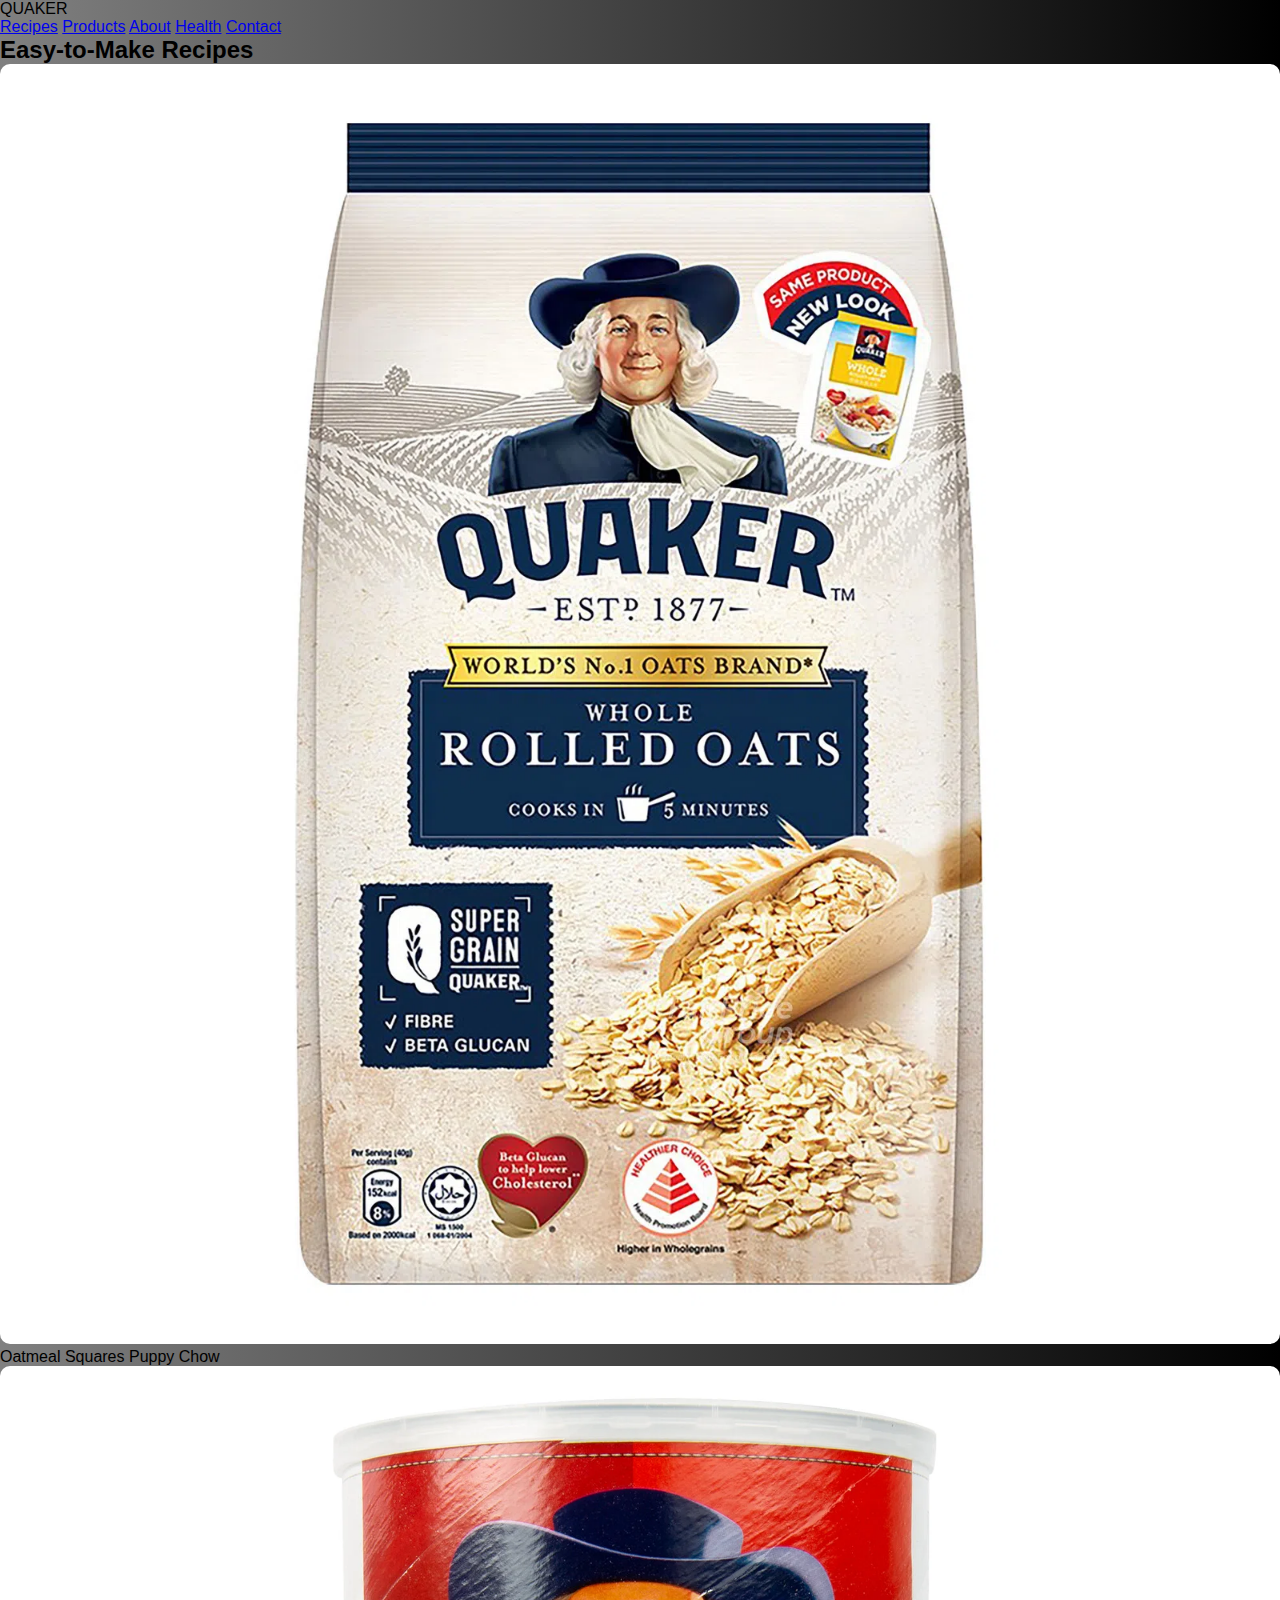
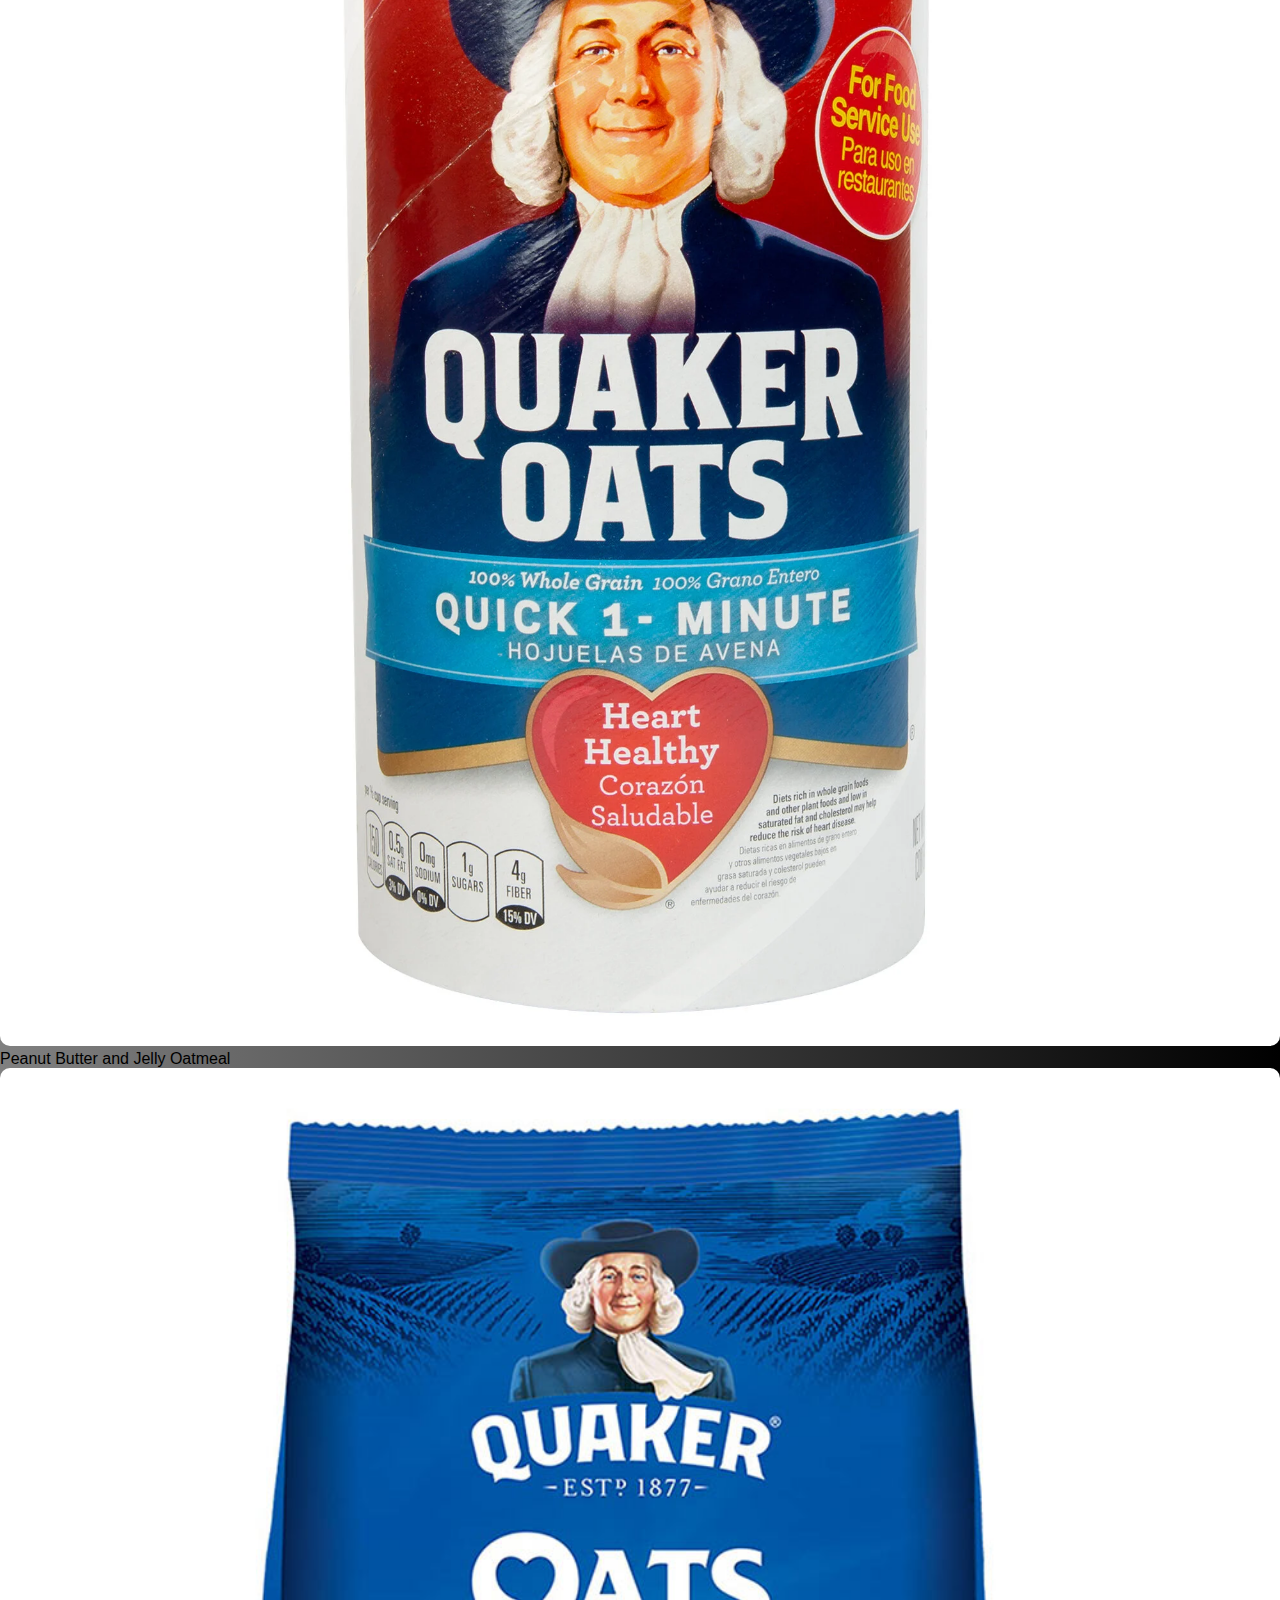
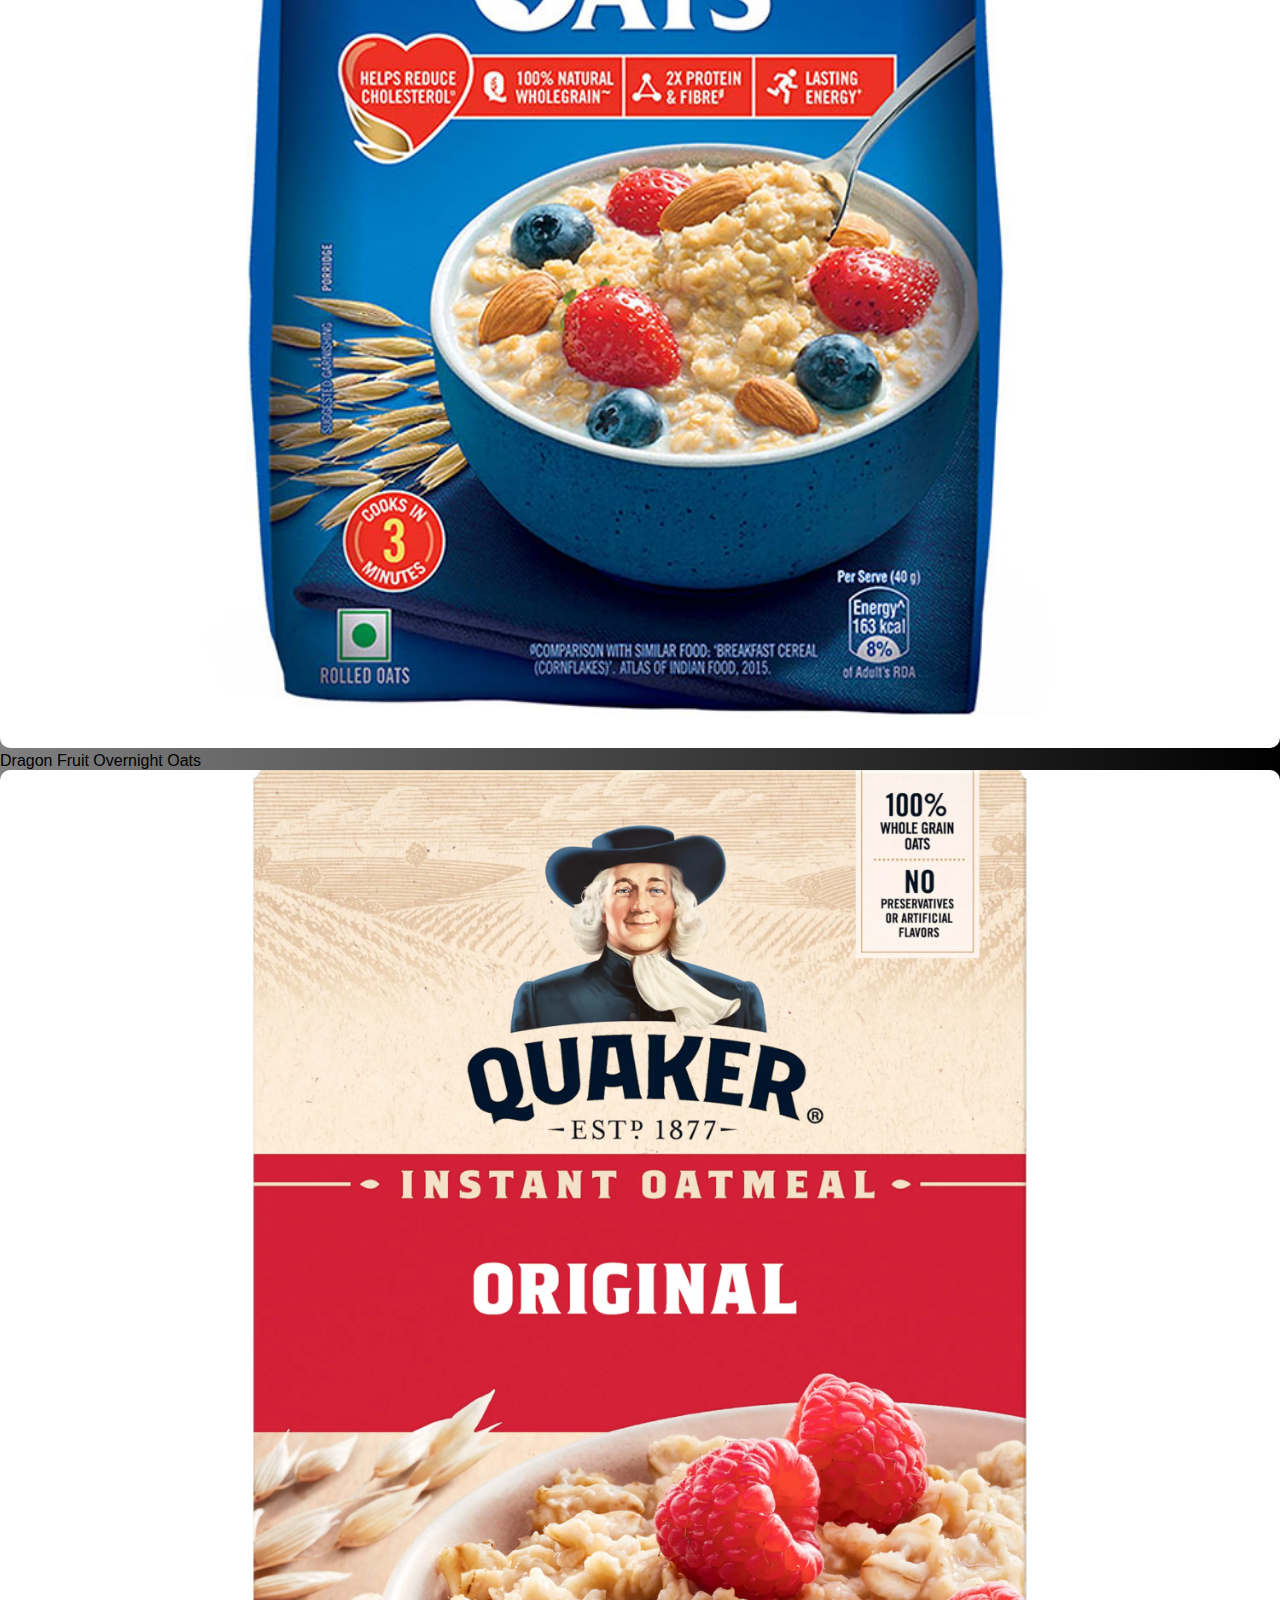
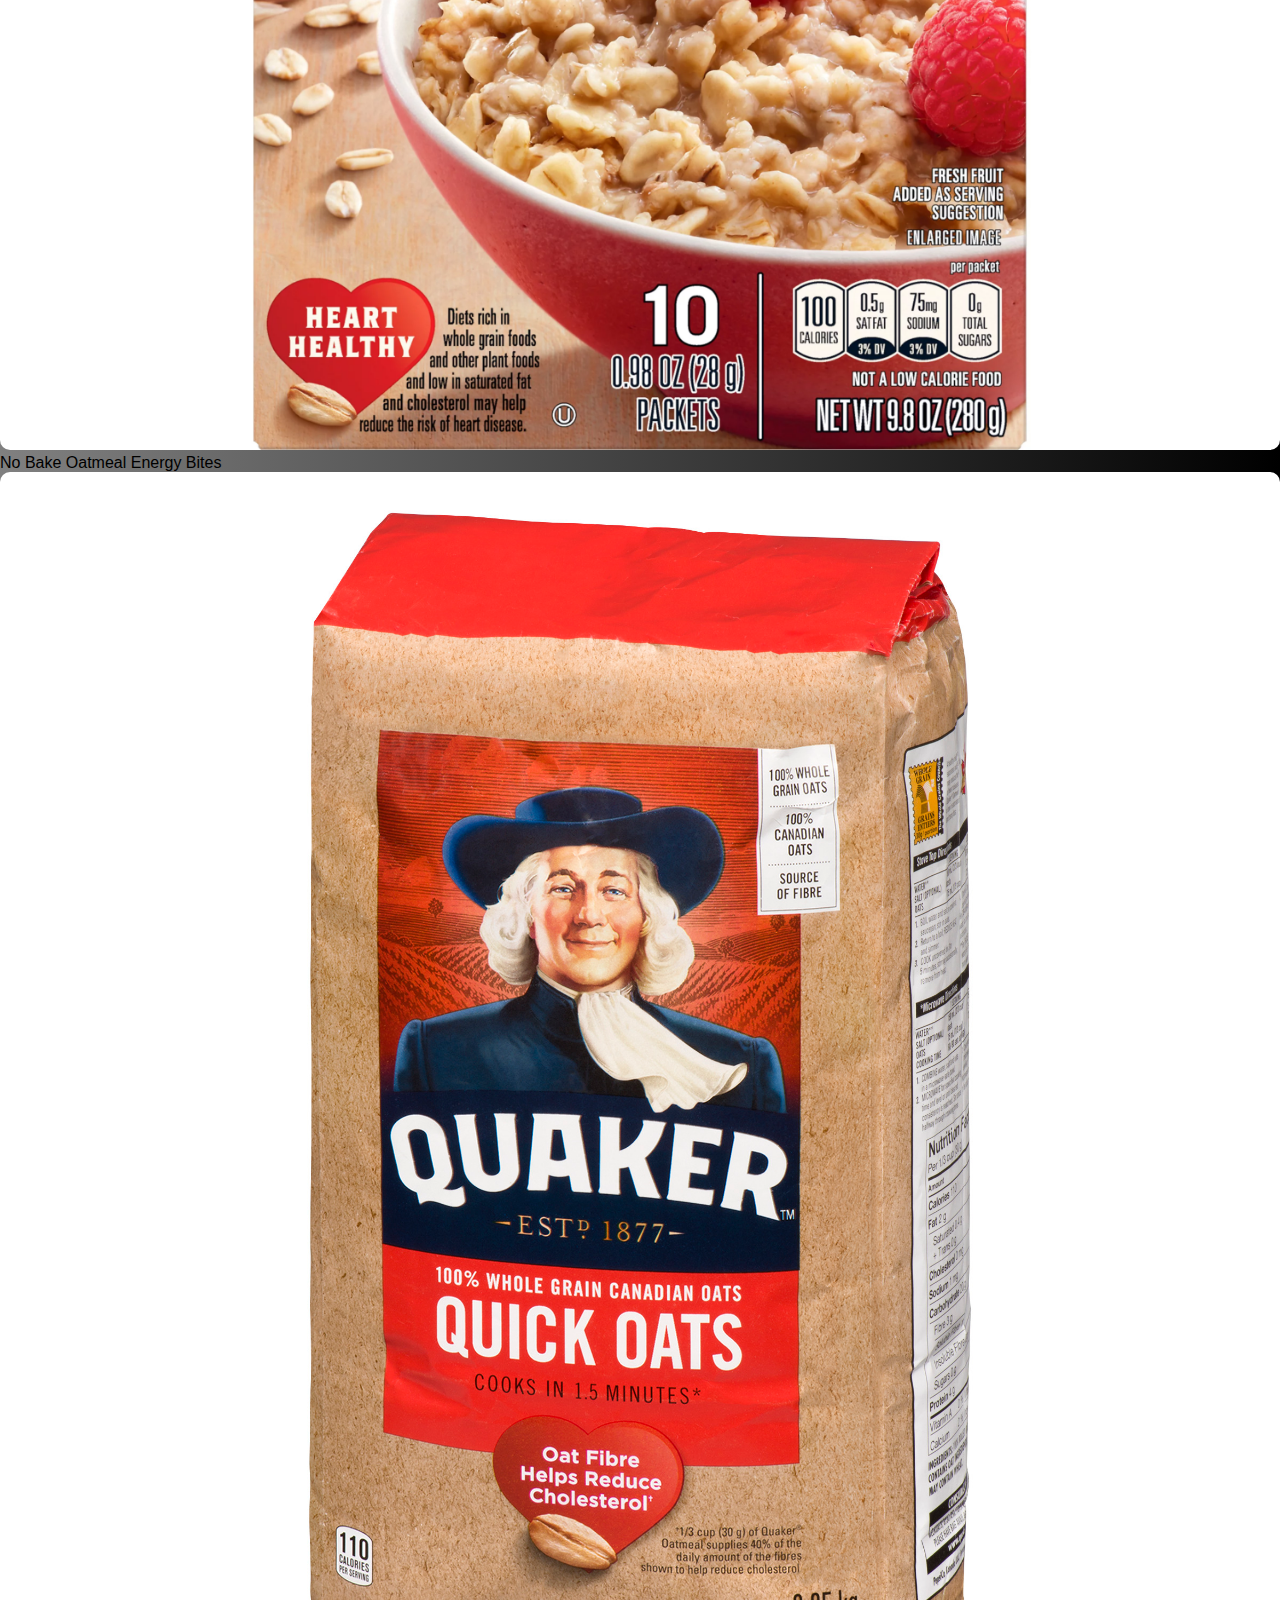
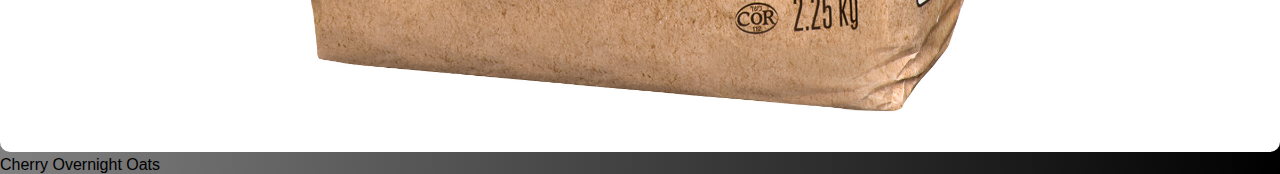
<file: index.html>
<!DOCTYPE html>
<html lang="en">
<head>
  <meta charset="UTF-8">
  <title>Quaker Oats</title>
  <meta name="viewport" content="width=device-width, initial-scale=1.0">


  <link rel="stylesheet" href="style.css">
</head>
<body>

  
  <div class="navbar">
    <div class="logo">QUAKER</div>
    <div class="menu">
      <a href="#">Recipes</a>
      <a href="#">Products</a>
      <a href="#">About</a>
      <a href="#">Health</a>
      <a href="#">Contact</a>
    </div>
  </div>

  
  <div class="hero">
    <div class="hero-text">
    </div>
  </div>

  
  <div class="section">
    <h2>Easy-to-Make Recipes</h2>

    <div class="recipes">
      <div class="card">
        <img src="1.webp" alt="Recipe 1">
        <p>Oatmeal Squares Puppy Chow</p>
      </div>

      <div class="card">
        <img src="2.webp" alt="Recipe 2">
        <p>Peanut Butter and Jelly Oatmeal</p>
      </div>

      <div class="card">
        <img src="3.jpg" alt="Recipe 3">
        <p>Dragon Fruit Overnight Oats</p>
      </div>

      <div class="card">
        <img src="4.webp" alt="Recipe 4">
        <p>No Bake Oatmeal Energy Bites</p>
      </div>

      <div class="card">
        <img src="5.jpg" alt="Recipe 5">
        <p>Cherry Overnight Oats</p>
      </div>
    </div>
  </div>

</body>
</html>
</file>
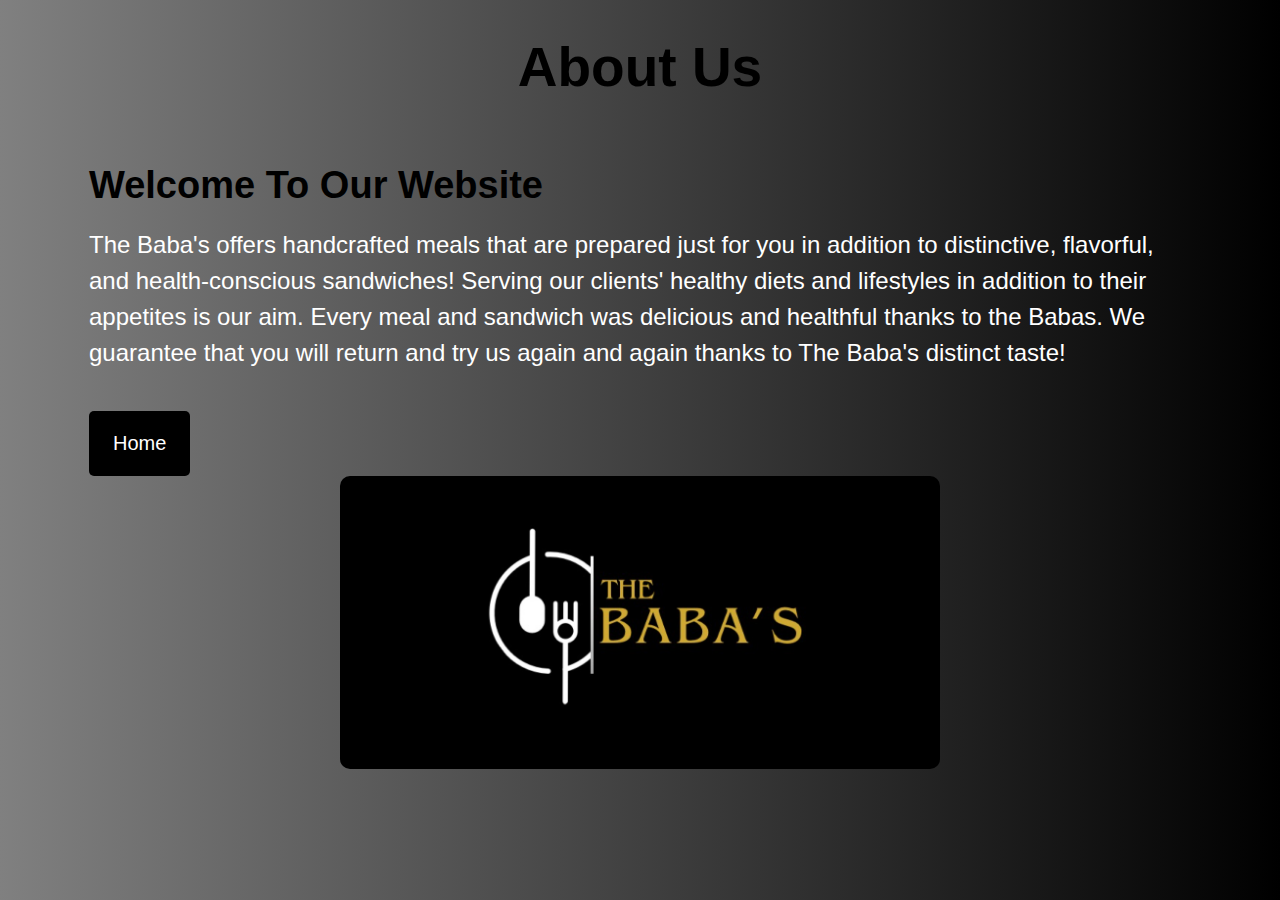
<file: About Us.html>
<!DOCTYPE html>
<html>
<head>
    <title>The Baba's offical website</title>
    <link rel="icon" type="image" href="icon.jpg" > 
    <link rel="stylesheet" href="style.css">
    
</head>

<body>
    
    

        <section class="hero">
            <div class="heading">
                <h1>About Us</h1>
            </div>

            <div class="container">
                <div class="hero-content">
                    <h2>Welcome To Our Website</h2>
                    <p>The Baba's offers handcrafted meals that are prepared just for 
                        you in addition to distinctive, flavorful, and health-conscious 
                        sandwiches! Serving our clients' healthy diets and lifestyles in
                         addition to their appetites is our aim. Every meal and sandwich was 
                         delicious and healthful thanks to the Babas. We guarantee that you will 
                         return and try us again and again thanks to The Baba's distinct taste!
                    </p>
                    <button class="cta-button"><a href="Home page.html">Home</a></button>
                    <div class="hero-image">
                        <img src="logo.png">
                    </div>
                </div>
            </div>
        </section>
    
</body>
</html>
</file>
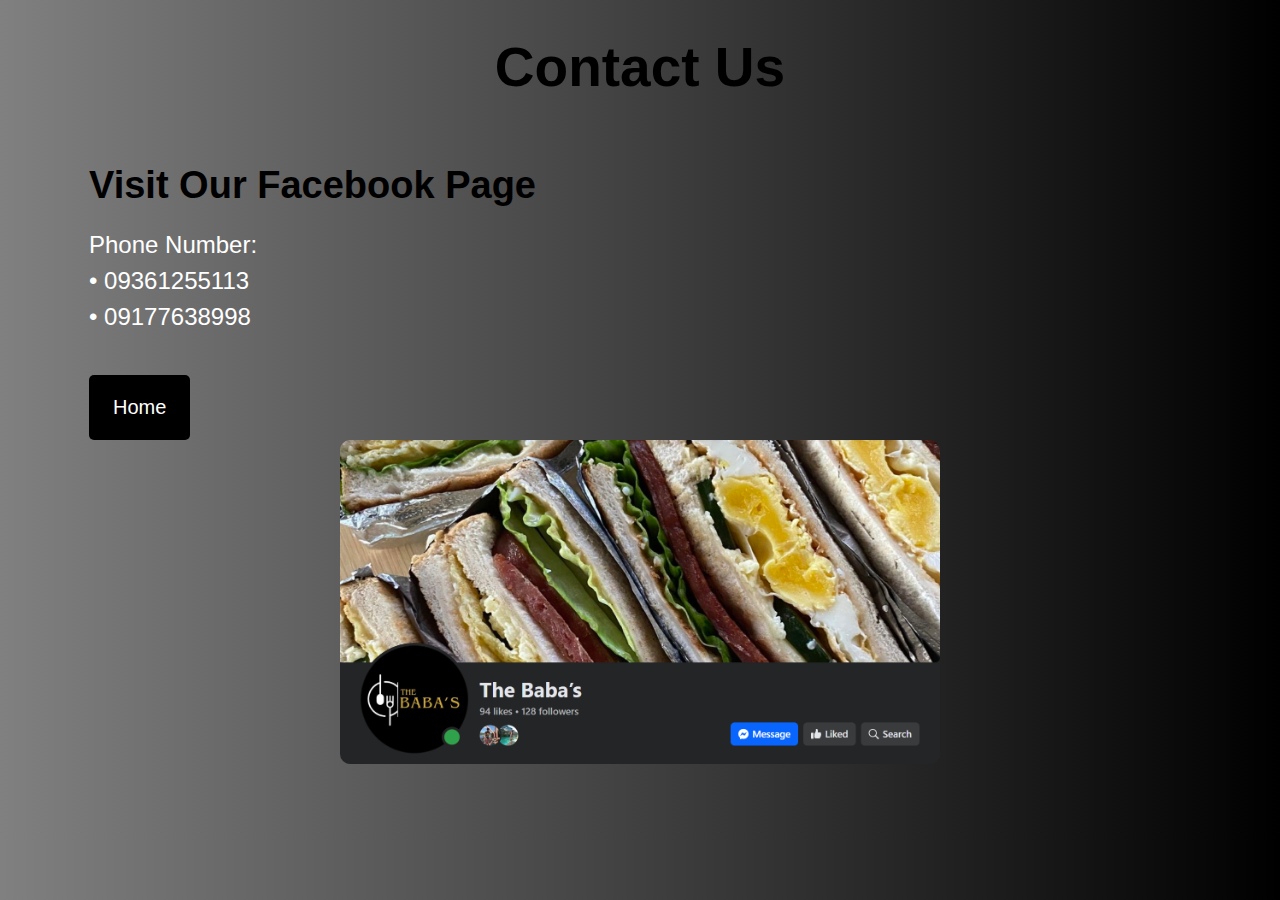
<file: Contact Us.html>
<!DOCTYPE html>
<html>
<head>
    <title>The Baba's official website</title>
    <link rel="icon" type="image" href="icon.jpg">
    <link rel="stylesheet" href="stile.css">
</head>
<body>
    
    <section>
        <div class="heading">
            <h1>Contact Us</h1>
        </div>

        <div class="container">
            <div class="hero-content">
                <h2><a href="https://www.facebook.com/profile.php?id=61556570990754">Visit Our Facebook Page</a></h2>
                <p>Phone Number: <br> 
                    • 09361255113 <br>
                    • 09177638998<br>
                </p>
                <button class="cta-button"><a href="Home page.html">Home</a></button>
                <div class="hero-image">
                    <img src="fb.png">

                </div>
                </div>
            </div>
        </div>
    </section>
        
</body>
</html>
</file>
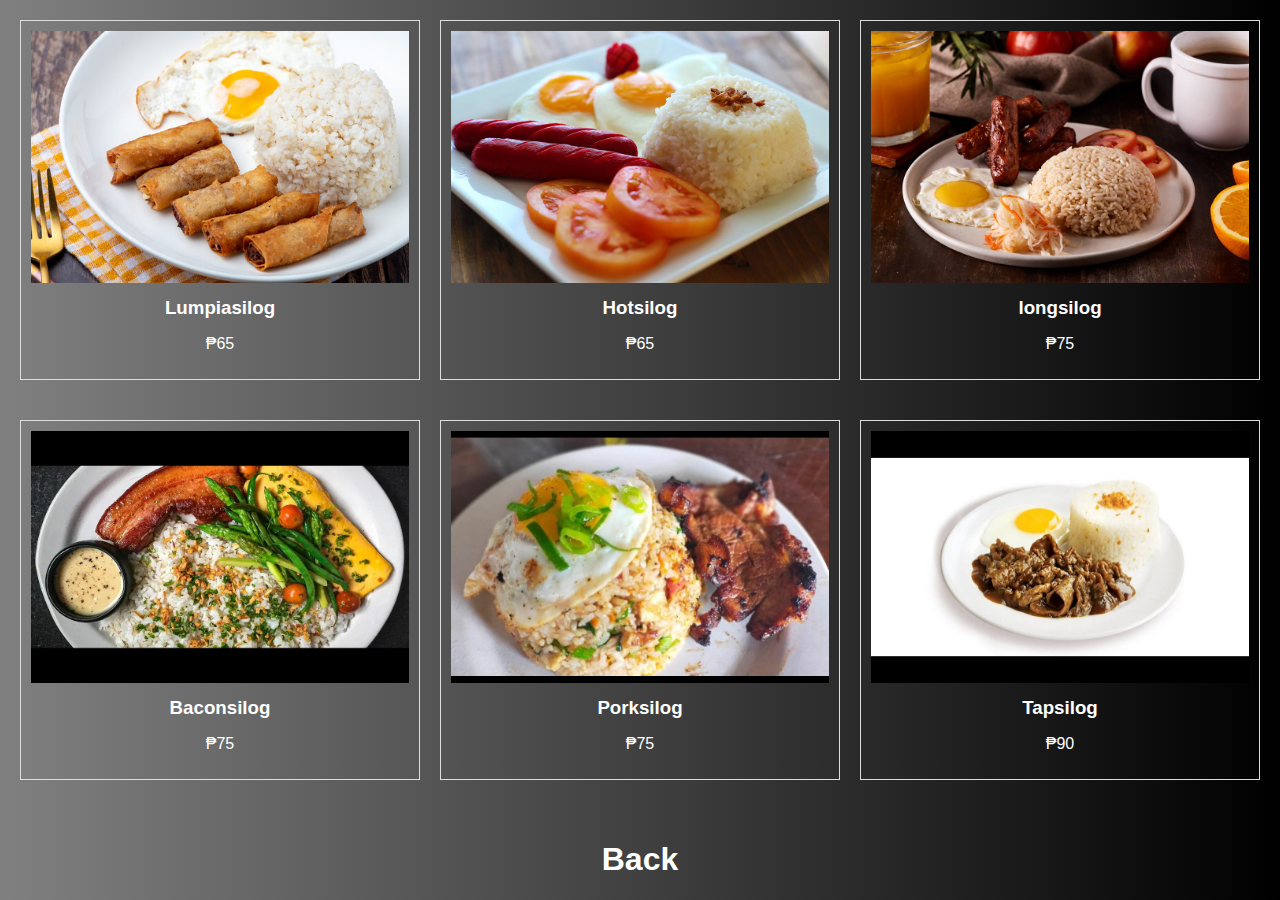
<file: Menu's.html>
<!DOCTYPE html>
<html lang="en">
<head>
    <meta charset="UTF-8">
    <meta name="viewport" content="width=device-width, initial-scale=1.0">
    <title>The Baba's offical website</title>
    <link rel="icon" type="image" href="icon.jpg" > 
    <link rel="stylesheet" href="stl.css">
    <style>
        body {
            font-family: Arial, sans-serif;
            margin: 0;
            padding: 0;
        }
        nav ul {
            list-style: none;
            padding: 0;
            margin: 0;
            display: flex;
            justify-content: space-between;
        }
        .product-grid {
    
    grid-template-columns: repeat(auto-fill, minmax(200px, 1fr));
    gap: 20px;
     padding: 20px;
}
    .product-item {
  border: 1px solid #ddd;
  padding: 10px;
  text-align: center;
}
        nav ul li {
            display: inline-block;
        }
        nav ul li a {
            color: white;
            text-decoration: none;
            padding: 5px 15px;
        }
        
        .product-item img {
            max-width: 100%;
            height: auto;
        }
        .product-item h3 {
            margin: 10px 0;
            color: white;
        }
        .product-item p {
            font-size: 16px;
            color: white;
        }
        
    </style>
</head>
<body>
    
    
    <main>
        <section class="product-grid">
            <!-- Product Item -->
            <div class="product-item">
                <img src="lumsilog.jpeg" alt="Product 1">
                <h3>Lumpiasilog</h3>
                <p>₱65</p>
            </div>
            <!-- Product Item -->
            <div class="product-item">
                <img src="hotsilog.jpg" alt="Product 2">
                <h3>Hotsilog</h3>
                <p>₱65</p>
            </div>
            <!-- Product Item -->
            <div class="product-item">
                <img src="silog.jpg" alt="Product 3">
                <h3>longsilog</h3>
                <p>₱75</p>
            </div>
            <!-- Product Item -->
            <div class="product-item">
                <img src="bb.webp" alt="Product 1">
                <h3>Baconsilog</h3>
                <p>₱75</p>
            </div>
            <!-- Product Item -->
            <div class="product-item">
                <img src="porksilog.jpg" alt="Product 2">
                <h3>Porksilog</h3>
                <p>₱75</p>
            </div>
            <!-- Product Item -->
            <div class="product-item">
                <img src="tapsilog.jpg" alt="Product 3">
                <h3>Tapsilog</h3>
                <p>₱90</p>
            </div>
           
            <!-- Product Item -->
        </section>
        <div style="text-align: center;">
            <h1><a href="Menu.html">Back</a></h1>
        </div>
    </main>
    
    
   
</body>
</html>
</file>
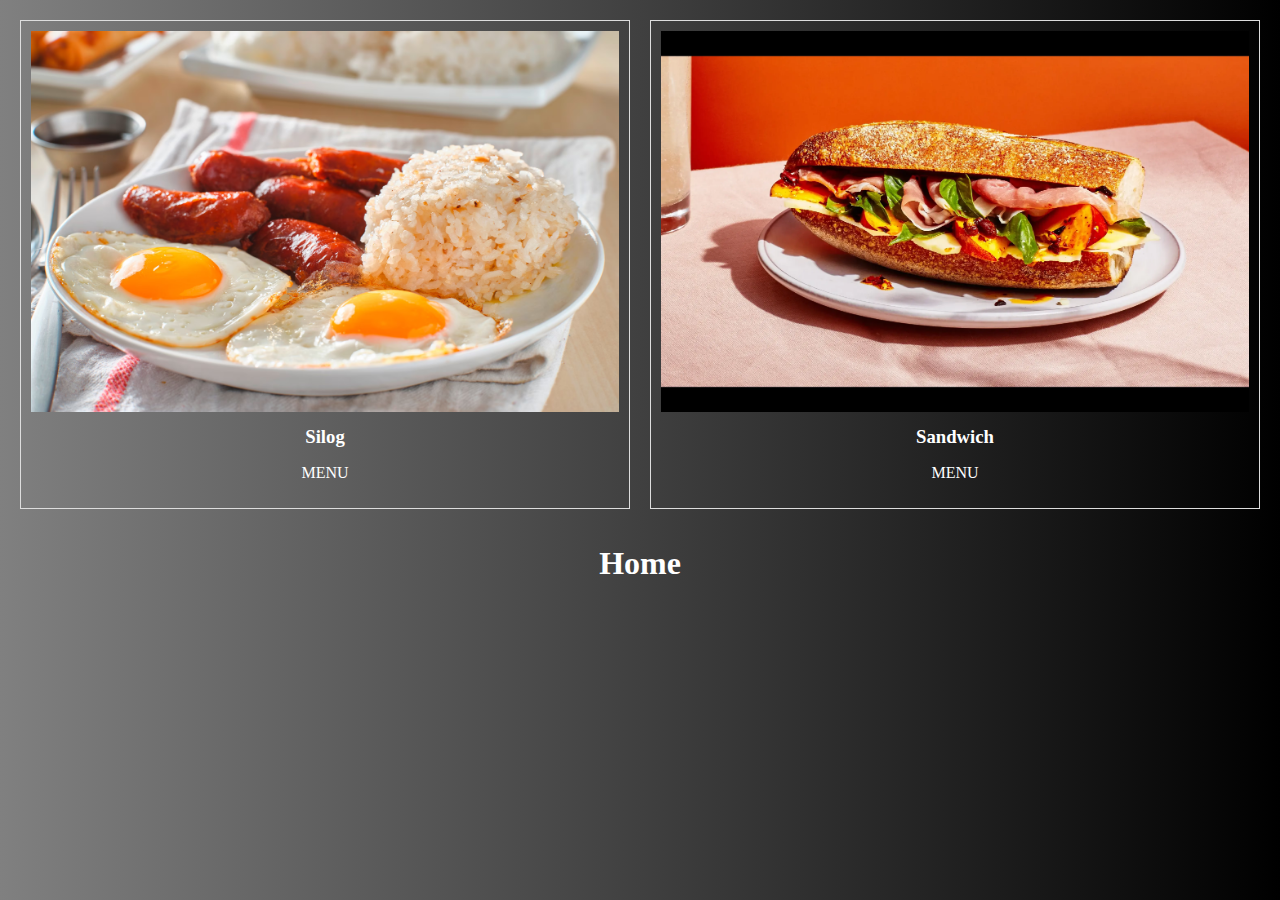
<file: Menu.html>
<!DOCTYPE html>
<html>
<head>
    <title>The Baba's offical website</title>
    <link rel="icon" type="image" href="icon.jpg" > 
    <link rel="stylesheet" href="styles.css">
    <style>
        nav ul {
            list-style: none;
            padding: 0;
            margin: 0;
            display: flex;
            justify-content: space-between;
        }
        .product-grid {
    
    grid-template-columns: repeat(auto-fill, minmax(200px, 1fr));
    gap: 20px;
     padding: 20px;
}
    .product-item {
  border: 1px solid #ddd;
  padding: 10px;
  text-align: center;
}
        nav ul li {
            display: inline-block;
        }
        nav ul li a {
            color: white;
            text-decoration: none;
            padding: 5px 15px;
        }
        
        .product-item img {
            max-width: 100%;
            height: auto;
        }
        .product-item h3 {
            margin: 10px 0;
            color: white;
        }
        .product-item p {
            font-size: 16px;
            color: white;
        }
        
    
        ul li {
            width: 80px;
            float: right;
            text-align: center;
            border: 1px solid white;
            background-color: white;
            opacity: 0.8;
            font-family: arial;
            padding: 7px;
            margin-right: 4px;
            
        }
        ul li a {
            text-decoration: none;
            color: black;
           
        }
        .ar {
                background-color: orange;
            }
            ul li:hover{ background-color: orange;
            }
            .ar:hover { background-color: gray;
                
            }
    </style>
</head>
<body>
    
    <div>
    <main>
        <section class="product-grid">
             
             <div class="product-item">
                <img src="silog.avif" alt="Product 1">
                <h3>Silog</h3>
                <p><a href="Menu's.html">MENU</a></p>
            </div>
            
            <div class="product-item">
                <img src="sandwich.webp" alt="Product 2">
                <h3>Sandwich</h3>
                <p><a href="sndwich.html">MENU</a></p>
            </div>
        </section>
    </main>
    </div>
    <footer> 
        <h1><a href="Home page.html">Home</a></h1>
    </footer>
    

</body>
</html>
</file>
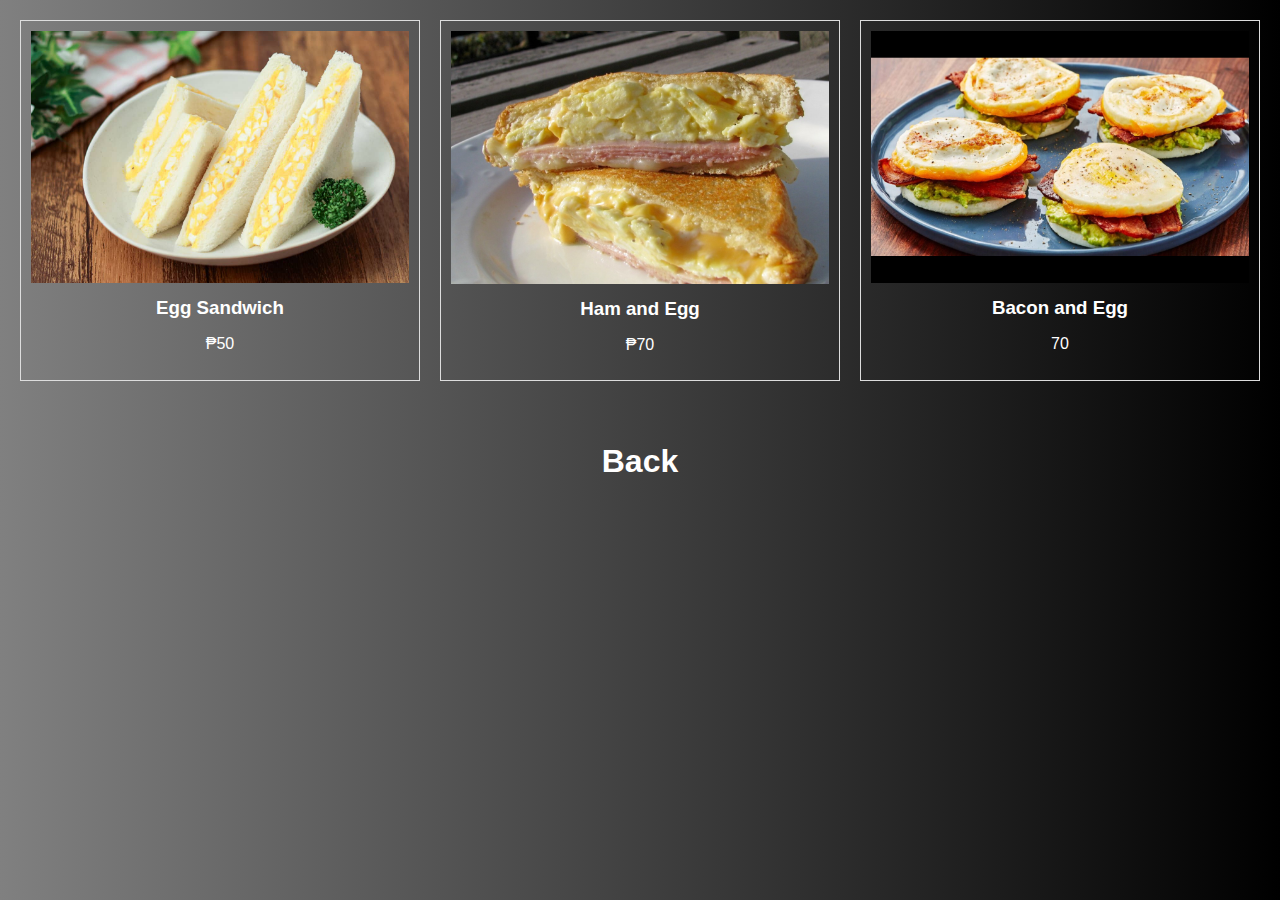
<file: sndwich.html>
<!DOCTYPE html>
<html lang="en">
<head>
    <meta charset="UTF-8">
    <meta name="viewport" content="width=device-width, initial-scale=1.0">
    <title>The Baba's offical website</title>
    <link rel="icon" type="image" href="icon.jpg" > 
    <link rel="stylesheet" href="stl.css">
    <style>
        body {
            font-family: Arial, sans-serif;
            margin: 0;
            padding: 0;
        }
        nav ul {
            list-style: none;
            padding: 0;
            margin: 0;
            display: flex;
            justify-content: space-between;
        }
        .product-grid {
    
    grid-template-columns: repeat(auto-fill, minmax(200px, 1fr));
    gap: 20px;
     padding: 20px;
}
    .product-item {
  border: 1px solid #ddd;
  padding: 10px;
  text-align: center;
}
        nav ul li {
            display: inline-block;
        }
        nav ul li a {
            color: white;
            text-decoration: none;
            padding: 5px 15px;
        }
        
        .product-item img {
            max-width: 100%;
            height: auto;
        }
        .product-item h3 {
            margin: 10px 0;
            color: white;
        }
        .product-item p {
            font-size: 16px;
            color: white;
        }
        
    </style>
</head>
<body>
    
    
    <main>
        <section class="product-grid">
            <!-- Product Item -->
            <div class="product-item">
                <img src="egg.jpg" alt="Product 1">
                <h3>Egg Sandwich</h3>
                <p>₱50</p>
            </div>
            <!-- Product Item -->
            <div class="product-item">
                <img src="hamegg.jpg " alt= "Product 2">
                <h3>Ham and Egg</h3>
                <p>₱70</p>
            </div>
            <!-- Product Item -->
            <div class="product-item">
                <img src="bacon.jpg" alt="Product 3">
                <h3>Bacon and Egg</h3>
                <p>70</p>
            </div>
            <!-- Product Item -->
           
           
            <!-- Product Item -->
        </section>
        <div style="text-align: center;">
            <h1><a href="Menu.html">Back</a></h1>
        </div>
    </main>
    
    
   
</body>
</html>
</file>
<file: style.css>
* {
    margin:0px;
    padding:0px ;
    box-sizing: border-box;
    font-family: "Arial", sans-serif;

}
body {
    background: linear-gradient(90deg,gray,black);
}

button a {
    color: white;
    text-decoration: none;
}

 .hero {
   
    overflow: hidden;
 }
 .heading h1 {
    color: black;
    font-size: 55px;
    text-align: center;
    margin-top: 35px;
 }
 .container {
    display: flex;
    justify-content: center;
    align-items: center;
    width: 90%;
    margin: 65px auto;
 }
.hero-content {
    flex: 1;
    width: 600px;
    margin: 0px 25px;
    animation: fadeInUp 2s ease;

}
.hero-content h2 {
    font-size: 38px;
    margin-bottom: 20px;
    color: black;
}
.hero-content p {
    font-size: 24px;
    line-height: 1.5;
    margin-bottom: 40px;
    color: white;
}
.hero-content button {
    display: inline-block;
    background-color: black;
    color: #fff;
    padding: 21px 24px;
    border-radius: 5px;
    font-size: 20px;
    border: none;
    cursor: pointer;
    transition: 0.3s ease;
}
.hero-content button:hover {
    background-color: rgb(52, 48, 48);
    transform: scale(1.1);
}
.hero-image {
    flex: 1;
    width: 600px;
    margin: auto;
    animation: fadeInRight 2s ease;
}
img {
    width: 100%;
    height: auto;
    border-radius: 10px;

}
 @media screen and (max-width: 768px) {
    .heading h1 {
        font-size: 45px;
        margin-top: 30px;
    }
    .hero {
        margin: 0px;
    }
    .container {
        width: 100%;
        flex-direction: column;
        margin: 0px;
        padding: 0px 40px; 
    }
    .hero-content {
        width: 100%;
        margin: 35px 0px;

    }
    .hero-content h2 {
        font-size: 30px;

    }
    .hero-content p {
        font-size: 18px;
        margin-bottom: 20px;
    }
    .hero-content button {
        font-size: 16px;
        padding: 8px 16px;
    }
    .hero-image {
        width: 100%;

    }
}
@keyframes fadeInUp {
    0% {
        opacity: 0;
        transform: translateY(50px);
    }
    100% {
        opacity: 1;
        transform: translateY(0px);
    }
}
@keyframes fadeInRight {
    0% {
        opacity: 0;
        transform: translateX(50px);
    }
    100% {
        opacity: 1;
        transform: translateX(0px);
    }
}
</file>
<file: stile.css>
* {
    margin:0px;
    padding:0px ;
    box-sizing: border-box;
    font-family: "Arial", sans-serif;

}
h2 a {
    text-decoration: none;
    color: black;
}
h2 a:hover {
    color: rgba(71, 49, 49, 0.527);
}
button a {
    color: white;
    text-decoration: none;
}
body {
    background: linear-gradient(90deg,gray,black);
}

 .hero {
    
    overflow: hidden;
 }
 .heading h1 {
    color: black;
    font-size: 55px;
    text-align: center;
    margin-top: 35px;
 }
 .container {
    display: flex;
    justify-content: center;
    align-items: center;
    width: 90%;
    margin: 65px auto;
 }
.hero-content {
    flex: 1;
    width: 600px;
    margin: 0px 25px;
    animation: fadeInUp 2s ease;

}
.hero-content h2 {
    font-size: 38px;
    margin-bottom: 20px;
    color: black;
}
.hero-content p {
    font-size: 24px;
    line-height: 1.5;
    margin-bottom: 40px;
    color: white;
}
.hero-content button {
    display: inline-block;
    background-color: black;
    color: #fff;
    padding: 21px 24px;
    border-radius: 5px;
    font-size: 20px;
    border: none;
    cursor: pointer;
    transition: 0.3s ease;
}
.hero-content button:hover {
    background-color: rgb(52, 48, 48);
    transform: scale(1.1);
}
.hero-image {
    flex: 1;
    width: 600px;
    margin: auto;
    animation: fadeInRight 2s ease;
}
img {
    width: 100%;
    height: auto;
    border-radius: 10px;

}
 @media screen and (max-width: 768px) {
    .heading h1 {
        font-size: 45px;
        margin-top: 30px;
    }
    .hero {
        margin: 0px;
    }
    .container {
        width: 100%;
        flex-direction: column;
        margin: 0px;
        padding: 0px 40px; 
    }
    .hero-content {
        width: 100%;
        margin: 35px 0px;

    }
    .hero-content h2 {
        font-size: 30px;

    }
    .hero-content p {
        font-size: 18px;
        margin-bottom: 20px;
    }
    .hero-content button {
        font-size: 16px;
        padding: 8px 16px;
    }
    .hero-image {
        width: 100%;

    }
}
@keyframes fadeInUp {
    0% {
        opacity: 0;
        transform: translateY(50px);
    }
    100% {
        opacity: 1;
        transform: translateY(0px);
    }
}
@keyframes fadeInRight {
    0% {
        opacity: 0;
        transform: translateX(50px);
    }
    100% {
        opacity: 1;
        transform: translateX(0px);
    }
}
</file>
<file: stl.css>
body {
    background: linear-gradient(90deg,gray,black
    );
    margin: 0;
    padding: 0;
  }
  
  .product-grid {
    display: flex;
    justify-content: center;
    flex-wrap: wrap;
  }
  
  .product-item {
    flex: 1 0 30%;
    margin-bottom: 20px;
    text-align: center;
  }
  .product-items{
    flex: 1 0 30%;
    margin-bottom: 20px;
    text-align: left;
  }
  
  @media (max-width: 768px) {
    .product-item {
      flex: 1 0 100%;
    }
  }
  
  h1 a {
    text-decoration: none;
    color: white;
    cursor: pointer;
  }
  
  h1 a:hover {
    color: gray;
  }
</file>
<file: styles.css>
body {
    background: linear-gradient(90deg,gray,black);
    margin: 0;
    padding: 0;
}
.image {
    max-width: 100%;
    height: auto;
    animation: fadeInLeft 2s ease;
}

.image img {
    max-width: 100%;
    height: auto;
    display: block;
    margin: 0 auto;
}
.product-grid {
    display: flex;
    justify-content: center;
    align-items: center; /* added this line */
    flex-wrap: wrap;
}

.product-item {
    flex: 1 0 30%;
    margin-bottom: 20px;
    text-align: center;
}
.product-items{
    flex: 1 0 30%;
    margin-bottom: 30px;
    text-align: left;
}

@media (max-width: 768px) {
    .product-item {
        flex: 1 0 100%;
    }
}

h1 a {
    text-decoration: none;
    color: white;
    cursor: pointer;
}

h1 a:hover {
    color: gray;
}
@keyframes fadeInLeft {
    0% {
        opacity: 0;
        transform: translateY(50px);
    }
    100% {
        opacity: 1;
        transform: translateY(0px);
    }
}

.product-item p a {
    text-decoration: none;
    color: white;
}
.product-item p a:hover {
    color: gray;
}
h1 a {
    text-decoration: none;
    color: white;
    text-align: center;
}
footer {
    display: flex;
    justify-content: center;
    align-items: center;
    height: 30px;
    color: #fff;
}

footer h2 {
    margin: 0;
}

footer a {
    color: #fff;
    text-decoration: none;
}

footer a:hover {
    color: #ccc;
}
</file>
